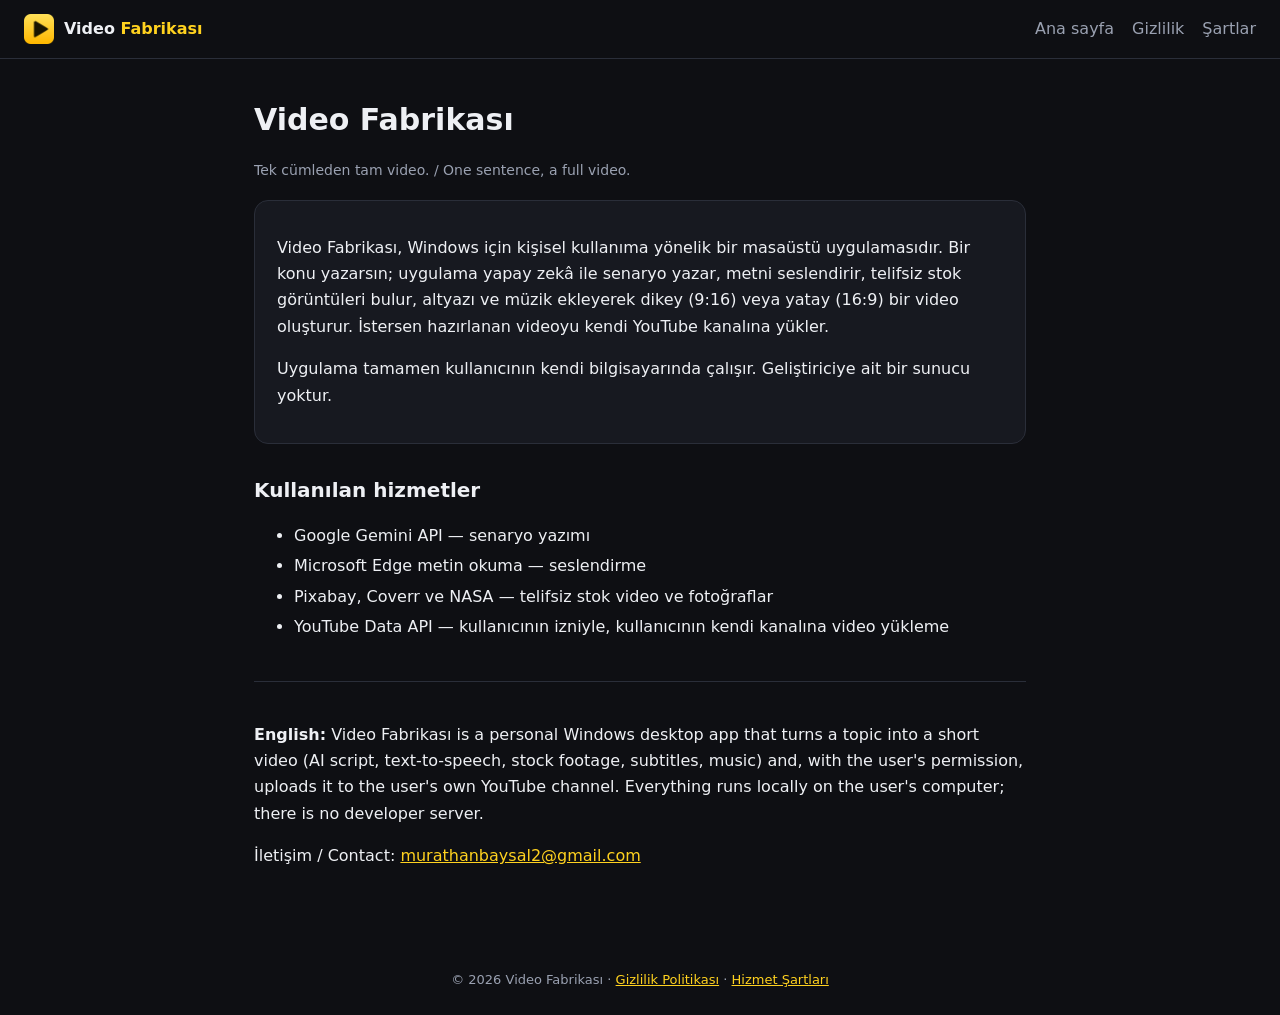
<file: index.html>
<!DOCTYPE html>
<html lang="tr">
<head>
<meta charset="utf-8"><meta name="viewport" content="width=device-width,initial-scale=1">
<title>Video Fabrikası</title><link rel="icon" href="icon.png"><link rel="stylesheet" href="style.css">
</head>
<body>
<header><img src="icon.png" alt=""><a href="./">Video <b>Fabrikası</b></a><nav><a href="./">Ana sayfa</a><a href="gizlilik.html">Gizlilik</a><a href="sartlar.html">Şartlar</a></nav></header>
<main>
<h1>Video Fabrikası</h1>
<p class="muted">Tek cümleden tam video. / One sentence, a full video.</p>
<div class="card">
<p>Video Fabrikası, Windows için kişisel kullanıma yönelik bir masaüstü uygulamasıdır. Bir konu yazarsın; uygulama yapay zekâ ile senaryo yazar, metni seslendirir, telifsiz stok görüntüleri bulur, altyazı ve müzik ekleyerek dikey (9:16) veya yatay (16:9) bir video oluşturur. İstersen hazırlanan videoyu kendi YouTube kanalına yükler.</p>
<p>Uygulama tamamen kullanıcının kendi bilgisayarında çalışır. Geliştiriciye ait bir sunucu yoktur.</p>
</div>
<h2>Kullanılan hizmetler</h2>
<ul>
<li>Google Gemini API — senaryo yazımı</li>
<li>Microsoft Edge metin okuma — seslendirme</li>
<li>Pixabay, Coverr ve NASA — telifsiz stok video ve fotoğraflar</li>
<li>YouTube Data API — kullanıcının izniyle, kullanıcının kendi kanalına video yükleme</li>
</ul>
<hr>
<p lang="en"><b>English:</b> Video Fabrikası is a personal Windows desktop app that turns a topic into a short video (AI script, text-to-speech, stock footage, subtitles, music) and, with the user's permission, uploads it to the user's own YouTube channel. Everything runs locally on the user's computer; there is no developer server.</p>
<p>İletişim / Contact: <a href="mailto:murathanbaysal2@gmail.com">murathanbaysal2@gmail.com</a></p>
</main>
<footer>© 2026 Video Fabrikası · <a href="gizlilik.html">Gizlilik Politikası</a> · <a href="sartlar.html">Hizmet Şartları</a></footer>
</body>
</html>
</file>
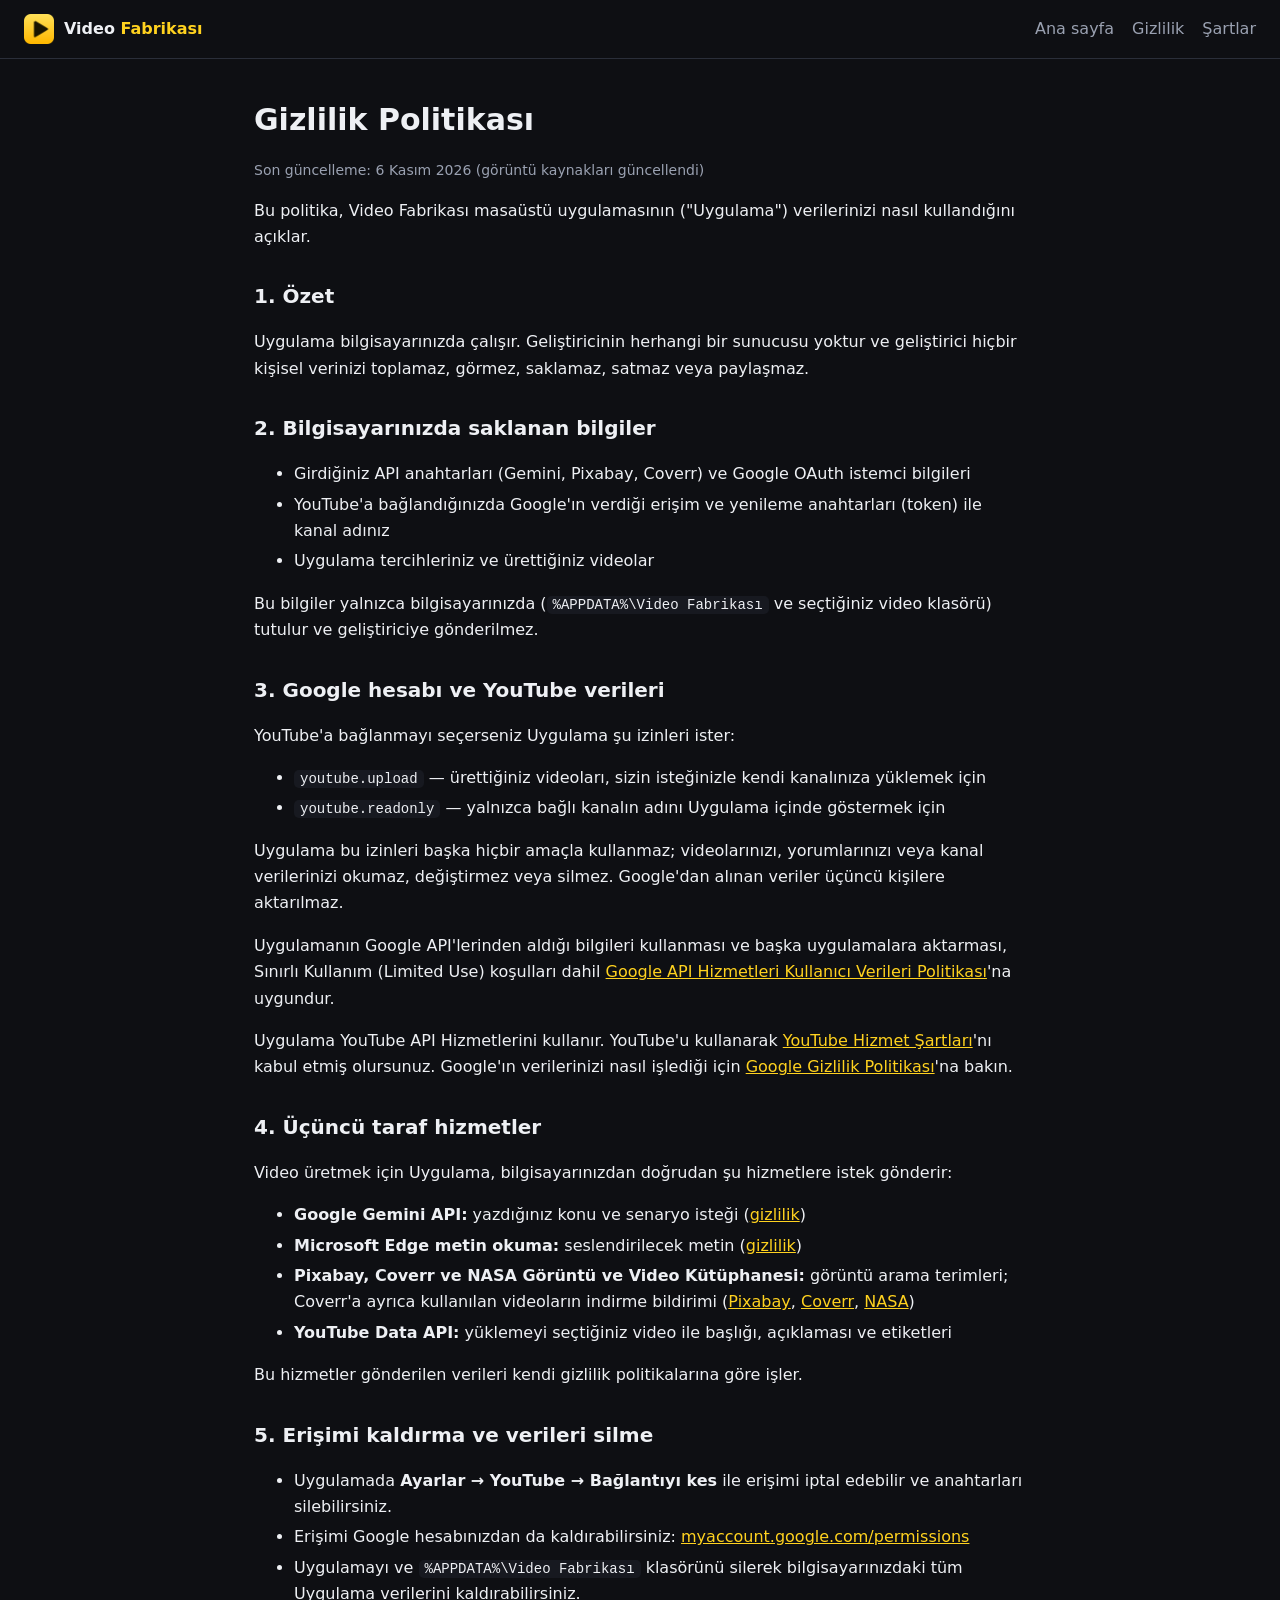
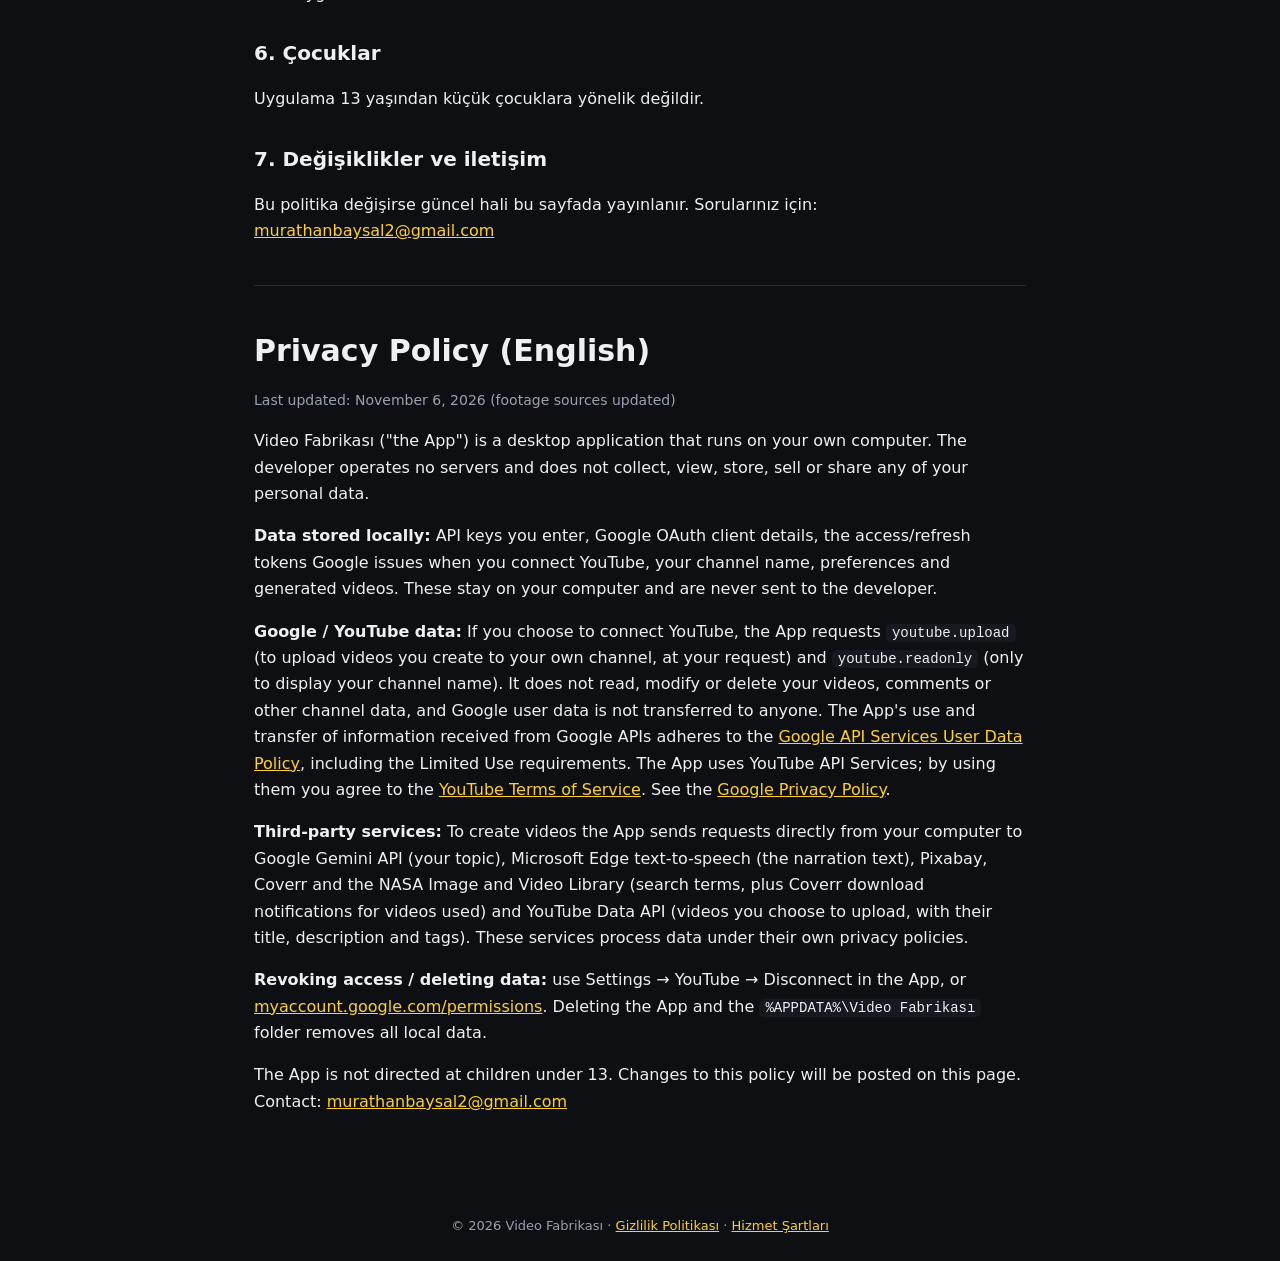
<file: gizlilik.html>
<!DOCTYPE html>
<html lang="tr">
<head>
<meta charset="utf-8"><meta name="viewport" content="width=device-width,initial-scale=1">
<title>Gizlilik Politikası — Video Fabrikası</title><link rel="icon" href="icon.png"><link rel="stylesheet" href="style.css">
</head>
<body>
<header><img src="icon.png" alt=""><a href="./">Video <b>Fabrikası</b></a><nav><a href="./">Ana sayfa</a><a href="gizlilik.html">Gizlilik</a><a href="sartlar.html">Şartlar</a></nav></header>
<main>
<h1>Gizlilik Politikası</h1>
<p class="muted">Son güncelleme: 6 Kasım 2026 (görüntü kaynakları güncellendi)</p>
<p>Bu politika, Video Fabrikası masaüstü uygulamasının ("Uygulama") verilerinizi nasıl kullandığını açıklar.</p>

<h2>1. Özet</h2>
<p>Uygulama bilgisayarınızda çalışır. Geliştiricinin herhangi bir sunucusu yoktur ve geliştirici hiçbir kişisel verinizi toplamaz, görmez, saklamaz, satmaz veya paylaşmaz.</p>

<h2>2. Bilgisayarınızda saklanan bilgiler</h2>
<ul>
<li>Girdiğiniz API anahtarları (Gemini, Pixabay, Coverr) ve Google OAuth istemci bilgileri</li>
<li>YouTube'a bağlandığınızda Google'ın verdiği erişim ve yenileme anahtarları (token) ile kanal adınız</li>
<li>Uygulama tercihleriniz ve ürettiğiniz videolar</li>
</ul>
<p>Bu bilgiler yalnızca bilgisayarınızda (<code>%APPDATA%\Video Fabrikası</code> ve seçtiğiniz video klasörü) tutulur ve geliştiriciye gönderilmez.</p>

<h2>3. Google hesabı ve YouTube verileri</h2>
<p>YouTube'a bağlanmayı seçerseniz Uygulama şu izinleri ister:</p>
<ul>
<li><code>youtube.upload</code> — ürettiğiniz videoları, sizin isteğinizle kendi kanalınıza yüklemek için</li>
<li><code>youtube.readonly</code> — yalnızca bağlı kanalın adını Uygulama içinde göstermek için</li>
</ul>
<p>Uygulama bu izinleri başka hiçbir amaçla kullanmaz; videolarınızı, yorumlarınızı veya kanal verilerinizi okumaz, değiştirmez veya silmez. Google'dan alınan veriler üçüncü kişilere aktarılmaz.</p>
<p>Uygulamanın Google API'lerinden aldığı bilgileri kullanması ve başka uygulamalara aktarması, Sınırlı Kullanım (Limited Use) koşulları dahil <a href="https://developers.google.com/terms/api-services-user-data-policy">Google API Hizmetleri Kullanıcı Verileri Politikası</a>'na uygundur.</p>
<p>Uygulama YouTube API Hizmetlerini kullanır. YouTube'u kullanarak <a href="https://www.youtube.com/t/terms">YouTube Hizmet Şartları</a>'nı kabul etmiş olursunuz. Google'ın verilerinizi nasıl işlediği için <a href="https://policies.google.com/privacy">Google Gizlilik Politikası</a>'na bakın.</p>

<h2>4. Üçüncü taraf hizmetler</h2>
<p>Video üretmek için Uygulama, bilgisayarınızdan doğrudan şu hizmetlere istek gönderir:</p>
<ul>
<li><b>Google Gemini API:</b> yazdığınız konu ve senaryo isteği (<a href="https://policies.google.com/privacy">gizlilik</a>)</li>
<li><b>Microsoft Edge metin okuma:</b> seslendirilecek metin (<a href="https://privacy.microsoft.com/">gizlilik</a>)</li>
<li><b>Pixabay, Coverr ve NASA Görüntü ve Video Kütüphanesi:</b> görüntü arama terimleri; Coverr'a ayrıca kullanılan videoların indirme bildirimi (<a href="https://pixabay.com/service/privacy/">Pixabay</a>, <a href="https://coverr.co/privacy-policy">Coverr</a>, <a href="https://www.nasa.gov/privacy/">NASA</a>)</li>
<li><b>YouTube Data API:</b> yüklemeyi seçtiğiniz video ile başlığı, açıklaması ve etiketleri</li>
</ul>
<p>Bu hizmetler gönderilen verileri kendi gizlilik politikalarına göre işler.</p>

<h2>5. Erişimi kaldırma ve verileri silme</h2>
<ul>
<li>Uygulamada <b>Ayarlar → YouTube → Bağlantıyı kes</b> ile erişimi iptal edebilir ve anahtarları silebilirsiniz.</li>
<li>Erişimi Google hesabınızdan da kaldırabilirsiniz: <a href="https://myaccount.google.com/permissions">myaccount.google.com/permissions</a></li>
<li>Uygulamayı ve <code>%APPDATA%\Video Fabrikası</code> klasörünü silerek bilgisayarınızdaki tüm Uygulama verilerini kaldırabilirsiniz.</li>
</ul>

<h2>6. Çocuklar</h2>
<p>Uygulama 13 yaşından küçük çocuklara yönelik değildir.</p>

<h2>7. Değişiklikler ve iletişim</h2>
<p>Bu politika değişirse güncel hali bu sayfada yayınlanır. Sorularınız için: <a href="mailto:murathanbaysal2@gmail.com">murathanbaysal2@gmail.com</a></p>

<hr>
<h1 lang="en">Privacy Policy (English)</h1>
<div lang="en">
<p class="muted">Last updated: November 6, 2026 (footage sources updated)</p>
<p>Video Fabrikası ("the App") is a desktop application that runs on your own computer. The developer operates no servers and does not collect, view, store, sell or share any of your personal data.</p>
<p><b>Data stored locally:</b> API keys you enter, Google OAuth client details, the access/refresh tokens Google issues when you connect YouTube, your channel name, preferences and generated videos. These stay on your computer and are never sent to the developer.</p>
<p><b>Google / YouTube data:</b> If you choose to connect YouTube, the App requests <code>youtube.upload</code> (to upload videos you create to your own channel, at your request) and <code>youtube.readonly</code> (only to display your channel name). It does not read, modify or delete your videos, comments or other channel data, and Google user data is not transferred to anyone. The App's use and transfer of information received from Google APIs adheres to the <a href="https://developers.google.com/terms/api-services-user-data-policy">Google API Services User Data Policy</a>, including the Limited Use requirements. The App uses YouTube API Services; by using them you agree to the <a href="https://www.youtube.com/t/terms">YouTube Terms of Service</a>. See the <a href="https://policies.google.com/privacy">Google Privacy Policy</a>.</p>
<p><b>Third-party services:</b> To create videos the App sends requests directly from your computer to Google Gemini API (your topic), Microsoft Edge text-to-speech (the narration text), Pixabay, Coverr and the NASA Image and Video Library (search terms, plus Coverr download notifications for videos used) and YouTube Data API (videos you choose to upload, with their title, description and tags). These services process data under their own privacy policies.</p>
<p><b>Revoking access / deleting data:</b> use Settings → YouTube → Disconnect in the App, or <a href="https://myaccount.google.com/permissions">myaccount.google.com/permissions</a>. Deleting the App and the <code>%APPDATA%\Video Fabrikası</code> folder removes all local data.</p>
<p>The App is not directed at children under 13. Changes to this policy will be posted on this page. Contact: <a href="mailto:murathanbaysal2@gmail.com">murathanbaysal2@gmail.com</a></p>
</div>
</main>
<footer>© 2026 Video Fabrikası · <a href="gizlilik.html">Gizlilik Politikası</a> · <a href="sartlar.html">Hizmet Şartları</a></footer>
</body>
</html>
</file>
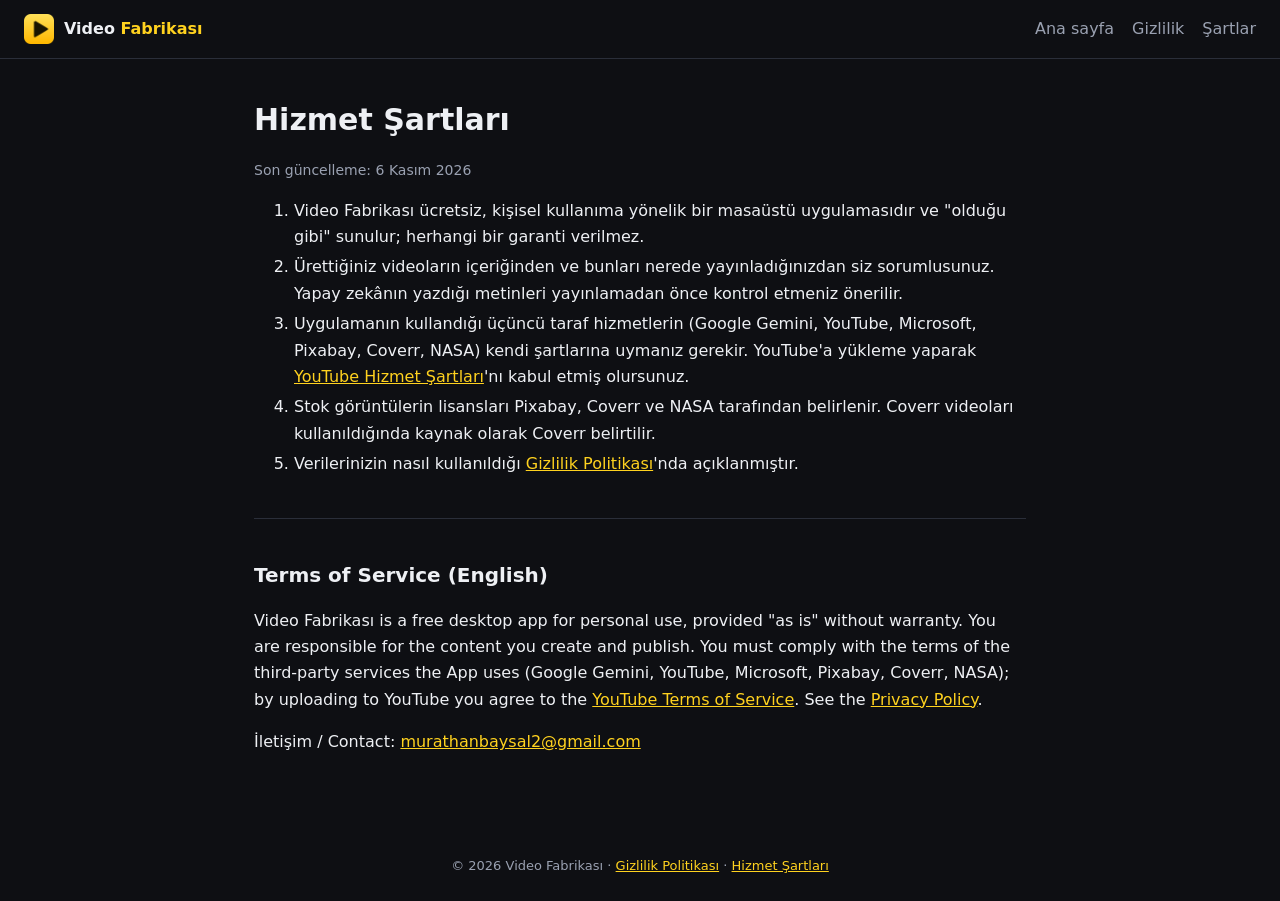
<file: sartlar.html>
<!DOCTYPE html>
<html lang="tr">
<head>
<meta charset="utf-8"><meta name="viewport" content="width=device-width,initial-scale=1">
<title>Hizmet Şartları — Video Fabrikası</title><link rel="icon" href="icon.png"><link rel="stylesheet" href="style.css">
</head>
<body>
<header><img src="icon.png" alt=""><a href="./">Video <b>Fabrikası</b></a><nav><a href="./">Ana sayfa</a><a href="gizlilik.html">Gizlilik</a><a href="sartlar.html">Şartlar</a></nav></header>
<main>
<h1>Hizmet Şartları</h1>
<p class="muted">Son güncelleme: 6 Kasım 2026</p>
<ol>
<li>Video Fabrikası ücretsiz, kişisel kullanıma yönelik bir masaüstü uygulamasıdır ve "olduğu gibi" sunulur; herhangi bir garanti verilmez.</li>
<li>Ürettiğiniz videoların içeriğinden ve bunları nerede yayınladığınızdan siz sorumlusunuz. Yapay zekânın yazdığı metinleri yayınlamadan önce kontrol etmeniz önerilir.</li>
<li>Uygulamanın kullandığı üçüncü taraf hizmetlerin (Google Gemini, YouTube, Microsoft, Pixabay, Coverr, NASA) kendi şartlarına uymanız gerekir. YouTube'a yükleme yaparak <a href="https://www.youtube.com/t/terms">YouTube Hizmet Şartları</a>'nı kabul etmiş olursunuz.</li>
<li>Stok görüntülerin lisansları Pixabay, Coverr ve NASA tarafından belirlenir. Coverr videoları kullanıldığında kaynak olarak Coverr belirtilir.</li>
<li>Verilerinizin nasıl kullanıldığı <a href="gizlilik.html">Gizlilik Politikası</a>'nda açıklanmıştır.</li>
</ol>
<hr>
<h2 lang="en">Terms of Service (English)</h2>
<p lang="en">Video Fabrikası is a free desktop app for personal use, provided "as is" without warranty. You are responsible for the content you create and publish. You must comply with the terms of the third-party services the App uses (Google Gemini, YouTube, Microsoft, Pixabay, Coverr, NASA); by uploading to YouTube you agree to the <a href="https://www.youtube.com/t/terms">YouTube Terms of Service</a>. See the <a href="gizlilik.html">Privacy Policy</a>.</p>
<p>İletişim / Contact: <a href="mailto:murathanbaysal2@gmail.com">murathanbaysal2@gmail.com</a></p>
</main>
<footer>© 2026 Video Fabrikası · <a href="gizlilik.html">Gizlilik Politikası</a> · <a href="sartlar.html">Hizmet Şartları</a></footer>
</body>
</html>
</file>
<file: style.css>
:root{--bg:#0e0f13;--card:#171920;--line:#2a2e39;--text:#eef0f4;--muted:#9aa1b1;--accent:#ffd21f}
*{box-sizing:border-box}body{margin:0;background:var(--bg);color:var(--text);font:16px/1.65 "Segoe UI",system-ui,sans-serif}
header{border-bottom:1px solid var(--line);padding:14px 24px;display:flex;align-items:center;gap:10px;flex-wrap:wrap}
header img{width:30px;height:30px}header a{color:var(--text);text-decoration:none;font-weight:600}header b{color:var(--accent)}
nav{margin-left:auto;display:flex;gap:18px}nav a{color:var(--muted);font-weight:400}
main{max-width:820px;margin:0 auto;padding:36px 24px 60px}
h1{font-size:30px;margin:0 0 6px}h2{font-size:20px;margin:30px 0 8px}a{color:var(--accent)}
code{background:var(--card);padding:1px 6px;border-radius:5px;font-size:14px}
.muted{color:var(--muted);font-size:14px}.card{background:var(--card);border:1px solid var(--line);border-radius:14px;padding:18px 22px;margin:18px 0}
li{margin:4px 0}hr{border:0;border-top:1px solid var(--line);margin:40px 0}footer{text-align:center;color:var(--muted);font-size:13px;padding:24px}
</file>
